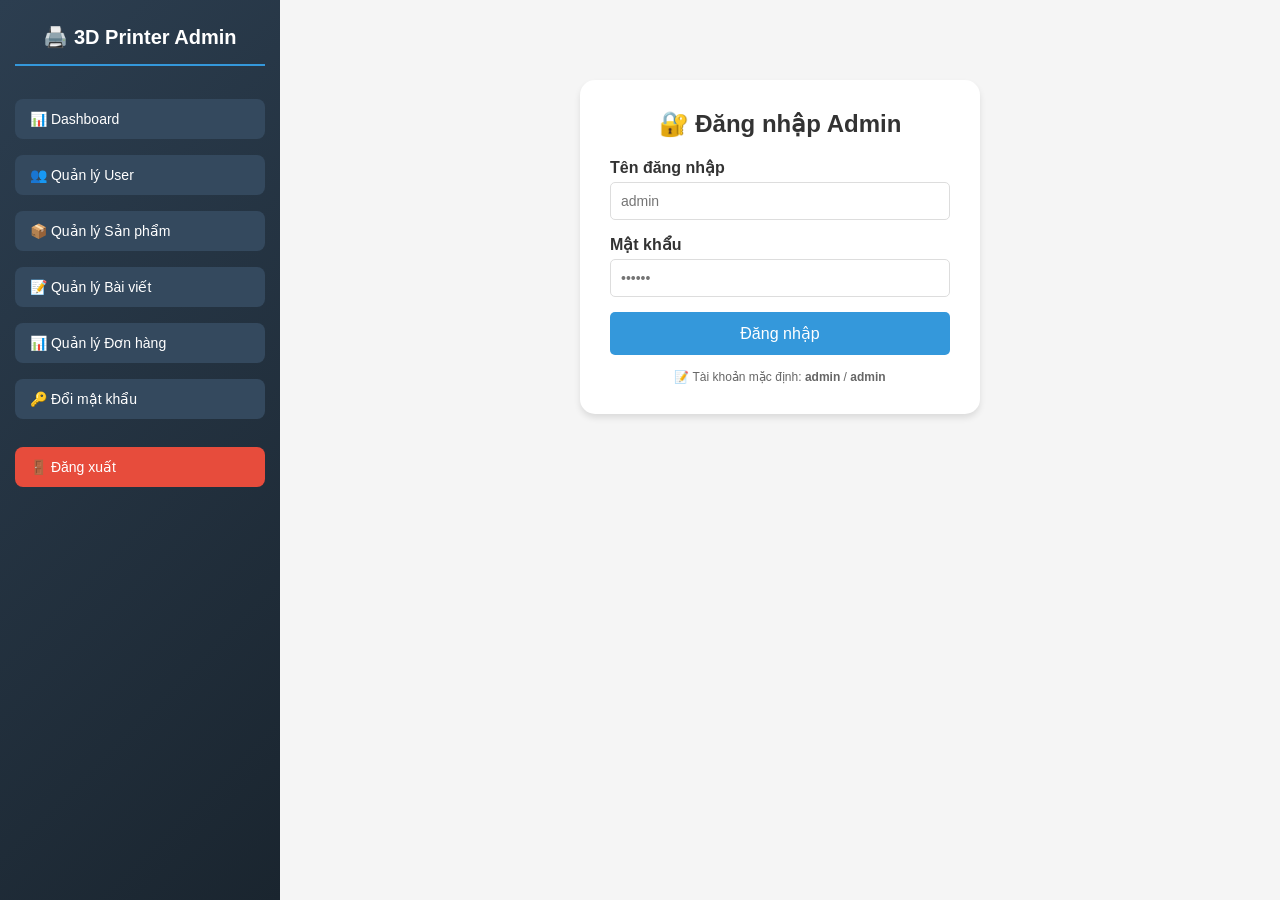
<file: public/index.html>
<!DOCTYPE html>
<html lang="vi">
<head>
    <meta charset="UTF-8">
    <meta name="viewport" content="width=device-width, initial-scale=1.0">
    <title>Quản trị hệ thống - 3D Printer Store</title>
    <link rel="stylesheet" href="style.css">
    <style>
        * {
            margin: 0;
            padding: 0;
            box-sizing: border-box;
        }

        body {
            font-family: 'Segoe UI', Tahoma, Geneva, Verdana, sans-serif;
            background: #f5f5f5;
        }

        .admin-container {
            display: grid;
            grid-template-columns: 280px 1fr;
            min-height: 100vh;
        }

        .sidebar {
            background: linear-gradient(135deg, #2c3e50 0%, #1a252f 100%);
            color: white;
            padding: 25px 15px;
        }

        .sidebar h3 {
            margin-bottom: 25px;
            font-size: 20px;
            text-align: center;
            padding-bottom: 15px;
            border-bottom: 2px solid #3498db;
        }

        .sidebar button {
            width: 100%;
            padding: 12px 15px;
            margin: 8px 0;
            background: #34495e;
            border: none;
            color: white;
            cursor: pointer;
            border-radius: 8px;
            font-size: 14px;
            text-align: left;
            transition: all 0.3s;
        }

        .sidebar button:hover {
            background: #3498db;
            transform: translateX(5px);
        }

        .content {
            padding: 30px;
            background: #f5f5f5;
        }

        .form-group {
            margin-bottom: 15px;
        }

        .form-group label {
            display: block;
            margin-bottom: 5px;
            font-weight: bold;
            color: #333;
        }

        .form-group input, .form-group textarea, .form-group select {
            width: 100%;
            padding: 10px;
            border: 1px solid #ddd;
            border-radius: 5px;
            font-size: 14px;
        }

        table {
            width: 100%;
            border-collapse: collapse;
            margin-top: 20px;
            background: white;
            border-radius: 10px;
            overflow: hidden;
            box-shadow: 0 2px 4px rgba(0,0,0,0.1);
        }

        th, td {
            padding: 12px;
            text-align: left;
            border-bottom: 1px solid #ddd;
        }

        th {
            background: #3498db;
            color: white;
            font-weight: bold;
        }

        tr:hover {
            background: #f5f5f5;
        }

        .btn-edit, .btn-delete {
            padding: 5px 10px;
            margin: 0 5px;
            border: none;
            cursor: pointer;
            border-radius: 5px;
            font-size: 12px;
        }

        .btn-edit {
            background: #3498db;
            color: white;
        }

        .btn-delete {
            background: #e74c3c;
            color: white;
        }

        .btn-edit:hover, .btn-delete:hover {
            opacity: 0.8;
            transform: translateY(-1px);
        }

        .add-form {
            background: white;
            padding: 20px;
            border-radius: 10px;
            margin-bottom: 30px;
            box-shadow: 0 2px 4px rgba(0,0,0,0.1);
        }

        .add-form h3 {
            margin-bottom: 20px;
            color: #333;
            border-left: 4px solid #3498db;
            padding-left: 15px;
        }

        .btn-submit {
            background: #27ae60;
            color: white;
            padding: 10px 20px;
            border: none;
            border-radius: 5px;
            cursor: pointer;
            font-size: 16px;
            margin-top: 10px;
        }

        .btn-submit:hover {
            background: #229954;
        }

        .stats {
            display: grid;
            grid-template-columns: repeat(auto-fit, minmax(200px, 1fr));
            gap: 20px;
            margin-bottom: 30px;
        }

        .stat-card {
            background: white;
            padding: 20px;
            border-radius: 10px;
            text-align: center;
            box-shadow: 0 2px 4px rgba(0,0,0,0.1);
        }

        .stat-number {
            font-size: 32px;
            font-weight: bold;
            color: #3498db;
        }

        .stat-label {
            color: #666;
            margin-top: 5px;
        }

        @media (max-width: 768px) {
            .admin-container {
                grid-template-columns: 1fr;
            }

            .sidebar {
                position: sticky;
                top: 0;
                z-index: 100;
            }

            table {
                font-size: 12px;
            }

            th, td {
                padding: 8px;
            }
        }
    </style>
</head>
<body>
    <div class="admin-container">
        <div class="sidebar">
            <h3>🖨️ 3D Printer Admin</h3>
            <button onclick="showDashboard()">📊 Dashboard</button>
            <button onclick="showUsers()">👥 Quản lý User</button>
            <button onclick="showProducts()">📦 Quản lý Sản phẩm</button>
            <button onclick="showArticles()">📝 Quản lý Bài viết</button>
            <button onclick="showOrders()">📊 Quản lý Đơn hàng</button>
            <button onclick="changePassword()">🔑 Đổi mật khẩu</button>
            <button onclick="logout()" style="background:#e74c3c; margin-top:20px">🚪 Đăng xuất</button>
        </div>
        <div class="content" id="adminContent">
            <div class="loading">🔄 Đang tải...</div>
        </div>
    </div>

    <script>
    let currentUser = null;
    let currentToken = null;

    async function checkAdminAuth() {
        const token = localStorage.getItem('token');
        const userStr = localStorage.getItem('user');

        if (!token || !userStr) {
            showLoginForm();
            return false;
        }

        try {
            currentUser = JSON.parse(userStr);
            currentToken = token;

            if (currentUser.role !== 'admin' && currentUser.role !== 'editor') {
                alert('❌ Bạn không có quyền truy cập trang quản trị');
                window.location.href = '/';
                return false;
            }

            return true;
        } catch (e) {
            console.error('Lỗi:', e);
            localStorage.removeItem('token');
            localStorage.removeItem('user');
            showLoginForm();
            return false;
        }
    }

    function showLoginForm() {
        document.getElementById('adminContent').innerHTML = `
            <div style="max-width: 400px; margin: 50px auto; background: white; padding: 30px; border-radius: 15px; box-shadow: 0 4px 6px rgba(0,0,0,0.1);">
                <h2 style="text-align: center; margin-bottom: 20px;">🔐 Đăng nhập Admin</h2>
                <div id="loginError" style="color: red; text-align: center; margin-bottom: 10px; display: none;"></div>
                <div class="form-group">
                    <label>Tên đăng nhập</label>
                    <input type="text" id="loginUsername" placeholder="admin" style="width: 100%; padding: 10px; border: 1px solid #ddd; border-radius: 5px;">
                </div>
                <div class="form-group">
                    <label>Mật khẩu</label>
                    <input type="password" id="loginPassword" placeholder="••••••" style="width: 100%; padding: 10px; border: 1px solid #ddd; border-radius: 5px;">
                </div>
                <button onclick="doLogin()" style="width: 100%; padding: 12px; background: #3498db; color: white; border: none; border-radius: 5px; font-size: 16px; cursor: pointer;">Đăng nhập</button>
                <div style="text-align: center; margin-top: 15px; font-size: 12px; color: #666;">
                    📝 Tài khoản mặc định: <strong>admin</strong> / <strong>admin</strong>
                </div>
            </div>
        `;

        const passwordInput = document.getElementById('loginPassword');
        if (passwordInput) {
            passwordInput.addEventListener('keypress', function(e) {
                if (e.key === 'Enter') doLogin();
            });
        }
    }

    async function doLogin() {
        const username = document.getElementById('loginUsername').value.trim();
        const password = document.getElementById('loginPassword').value;
        const errorDiv = document.getElementById('loginError');

        errorDiv.style.display = 'none';

        if (!username || !password) {
            errorDiv.textContent = '⚠️ Vui lòng nhập đầy đủ thông tin';
            errorDiv.style.display = 'block';
            return;
        }

        try {
            const response = await fetch('/api/auth/login', {
                method: 'POST',
                headers: { 'Content-Type': 'application/json' },
                body: JSON.stringify({ username, password })
            });

            const data = await response.json();

            if (data.success) {
                if (data.user.role === 'admin' || data.user.role === 'editor') {
                    localStorage.setItem('token', data.token);
                    localStorage.setItem('user', JSON.stringify(data.user));
                    currentUser = data.user;
                    currentToken = data.token;
                    showDashboard();
                } else {
                    errorDiv.textContent = '❌ Tài khoản không có quyền truy cập Admin';
                    errorDiv.style.display = 'block';
                }
            } else {
                errorDiv.textContent = '❌ Sai tên đăng nhập hoặc mật khẩu';
                errorDiv.style.display = 'block';
            }
        } catch (error) {
            errorDiv.textContent = '❌ Lỗi kết nối server';
            errorDiv.style.display = 'block';
        }
    }

    async function showDashboard() {
        try {
            const productsRes = await fetch('/api/products');
            const usersRes = await fetch('/api/users');
            const articlesRes = await fetch('/api/articles');
            const ordersRes = await fetch('/api/orders');

            const products = await productsRes.json();
            const users = await usersRes.json();
            const articles = await articlesRes.json();
            const orders = await ordersRes.json();

            document.getElementById('adminContent').innerHTML = `
                <h2>📊 Tổng quan hệ thống</h2>
                <div class="stats">
                    <div class="stat-card">
                        <div class="stat-number">${products.products?.length || 0}</div>
                        <div class="stat-label">Sản phẩm</div>
                    </div>
                    <div class="stat-card">
                        <div class="stat-number">${users.users?.length || 0}</div>
                        <div class="stat-label">Người dùng</div>
                    </div>
                    <div class="stat-card">
                        <div class="stat-number">${articles.articles?.length || 0}</div>
                        <div class="stat-label">Bài viết</div>
                    </div>
                    <div class="stat-card">
                        <div class="stat-number">${orders.orders?.length || 0}</div>
                        <div class="stat-label">Đơn hàng</div>
                    </div>
                </div>
                <div class="add-form">
                    <h3>🎉 Chào mừng bạn đến với trang quản trị</h3>
                    <p>Sử dụng menu bên trái để quản lý:</p>
                    <ul style="margin-top: 10px; margin-left: 20px;">
                        <li>👥 Quản lý người dùng: Thêm, sửa, xóa tài khoản</li>
                        <li>📦 Quản lý sản phẩm: Thêm, sửa, xóa sản phẩm</li>
                        <li>📝 Quản lý bài viết: Đăng bài viết mới</li>
                        <li>📊 Quản lý đơn hàng: Xem và xử lý đơn hàng</li>
                    </ul>
                </div>
            `;
        } catch (error) {
            console.error('Lỗi tải dashboard:', error);
            document.getElementById('adminContent').innerHTML = `<div class="error">❌ Lỗi tải dữ liệu: ${error.message}</div>`;
        }
    }

    async function showUsers() {
        try {
            const res = await fetch('/api/users');
            const data = await res.json();

            document.getElementById('adminContent').innerHTML = `
                <h2>👥 Quản lý người dùng</h2>
                <div class="add-form">
                    <h3>➕ Thêm user mới</h3>
                    <div class="form-group">
                        <label>Họ tên</label>
                        <input type="text" id="newUserName" placeholder="VD: Nguyễn Văn A">
                    </div>
                    <div class="form-group">
                        <label>Email</label>
                        <input type="email" id="newUserEmail" placeholder="example@email.com">
                    </div>
                    <div class="form-group">
                        <label>Vai trò</label>
                        <select id="newUserRole">
                            <option value="customer">Khách hàng</option>
                            <option value="editor">Biên tập viên</option>
                            <option value="admin">Admin</option>
                        </select>
                    </div>
                    <button class="btn-submit" onclick="createUser()">➕ Thêm user</button>
                    <p style="margin-top: 10px; font-size: 12px; color: #666;">💡 Mật khẩu mặc định: <strong>123456</strong></p>
                </div>
                <table>
                    <thead>
                        <tr><th>Tên</th><th>Email</th><th>Username</th><th>Vai trò</th><th>Ngày tạo</th><th>Thao tác</th>
                    </thead>
                    <tbody>
                        ${data.users.map(u => `
                            <tr>
                                <td>${u.name}</td>
                                <td>${u.email}</td>
                                <td>${u.username}</td>
                                <td>
                                    <select onchange="updateRole('${u.id}', this.value)" style="padding:5px;">
                                        <option value="customer" ${u.role === 'customer' ? 'selected' : ''}>Khách hàng</option>
                                        <option value="editor" ${u.role === 'editor' ? 'selected' : ''}>Biên tập viên</option>
                                        <option value="admin" ${u.role === 'admin' ? 'selected' : ''}>Admin</option>
                                    </select>
                                </td>
                                <td>${u.created_at ? new Date(u.created_at).toLocaleDateString('vi-VN') : 'N/A'}</td>
                                <td><button class="btn-delete" onclick="deleteUser('${u.id}')">🗑️ Xóa</button></td>
                            </tr>
                        `).join('')}
                    </tbody>
                </table>
            `;
        } catch (error) {
            console.error('Lỗi tải users:', error);
            document.getElementById('adminContent').innerHTML = `<div class="error">❌ Lỗi tải danh sách user: ${error.message}</div>`;
        }
    }

    async function showProducts() {
        try {
            const res = await fetch('/api/products');
            const data = await res.json();

            document.getElementById('adminContent').innerHTML = `
                <h2>📦 Quản lý sản phẩm</h2>
                <div class="add-form">
                    <h3>➕ Thêm sản phẩm mới</h3>
                    <div class="form-group"><label>Tên sản phẩm *</label><input type="text" id="prodName" placeholder="VD: Máy in 3D Ender 3"></div>
                    <div class="form-group"><label>Giá (VNĐ) *</label><input type="number" id="prodPrice" placeholder="5990000"></div>
                    <div class="form-group"><label>Mô tả</label><textarea id="prodDesc" rows="3" placeholder="Mô tả chi tiết sản phẩm..."></textarea></div>
                    <div class="form-group"><label>URL hình ảnh</label><input type="text" id="prodImage" placeholder="https://example.com/image.jpg"></div>
                    <div class="form-group"><label>Số lượng tồn kho *</label><input type="number" id="prodStock" placeholder="10"></div>
                    <div class="form-group"><label>Thông số kỹ thuật</label><textarea id="prodSpecs" rows="3" placeholder="Thông số chi tiết..."></textarea></div>
                    <button class="btn-submit" onclick="addProduct()">➕ Thêm sản phẩm</button>
                </div>
                <table>
                    <thead>
                        <tr><th>Tên</th><th>Giá</th><th>Tồn kho</th><th>Ngày thêm</th><th>Thao tác</th>
                    </thead>
                    <tbody>
                        ${data.products.map(p => `
                            <tr>
                                <td>${p.name}</td>
                                <td>${p.price.toLocaleString()}đ</td>
                                <td>${p.stock}</td>
                                <td>${p.created_at ? new Date(p.created_at).toLocaleDateString('vi-VN') : 'N/A'}</td>
                                <td><button class="btn-delete" onclick="deleteProduct('${p.id}')">🗑️ Xóa</button></td>
                            </tr>
                        `).join('')}
                    </tbody>
                </table>
            `;
        } catch (error) {
            console.error('Lỗi tải products:', error);
            document.getElementById('adminContent').innerHTML = `<div class="error">❌ Lỗi tải danh sách sản phẩm: ${error.message}</div>`;
        }
    }

    async function showArticles() {
        try {
            const res = await fetch('/api/articles');
            const data = await res.json();

            document.getElementById('adminContent').innerHTML = `
                <h2>📝 Quản lý bài viết</h2>
                <div class="add-form">
                    <h3>✏️ Viết bài mới</h3>
                    <div class="form-group"><label>Tiêu đề *</label><input type="text" id="articleTitle" placeholder="Tiêu đề bài viết"></div>
                    <div class="form-group"><label>Nội dung *</label><textarea id="articleContent" rows="5" placeholder="Nội dung bài viết..."></textarea></div>
                    <div class="form-group"><label>URL hình ảnh</label><input type="text" id="articleImage" placeholder="https://example.com/image.jpg"></div>
                    <button class="btn-submit" onclick="addArticle()">📝 Đăng bài</button>
                </div>
                <table>
                    <thead>
                        <tr><th>Tiêu đề</th><th>Tác giả</th><th>Ngày đăng</th><th>Thao tác</th>
                    </thead>
                    <tbody>
                        ${data.articles.map(a => `
                            <tr>
                                <td>${a.title}</td>
                                <td>${a.author}</td>
                                <td>${a.created_at ? new Date(a.created_at).toLocaleDateString('vi-VN') : 'N/A'}</td>
                                <td><button class="btn-delete" onclick="deleteArticle('${a.id}')">🗑️ Xóa</button></td>
                            </tr>
                        `).join('')}
                    </tbody>
                </table>
            `;
        } catch (error) {
            console.error('Lỗi tải articles:', error);
            document.getElementById('adminContent').innerHTML = `<div class="error">❌ Lỗi tải danh sách bài viết: ${error.message}</div>`;
        }
    }

    async function showOrders() {
        try {
            const res = await fetch('/api/orders');
            const data = await res.json();

            if (!data.orders || data.orders.length === 0) {
                document.getElementById('adminContent').innerHTML = `
                    <h2>📊 Quản lý đơn hàng</h2>
                    <div class="empty-state" style="text-align:center; padding:60px; background:white; border-radius:10px;">
                        <p>📦 Hiện tại chưa có đơn hàng nào.</p>
                    </div>
                `;
                return;
            }

            document.getElementById('adminContent').innerHTML = `
                <h2>📊 Quản lý đơn hàng</h2>
                <table>
                    <thead>
                        <tr><th>ID</th><th>User ID</th><th>Sản phẩm ID</th><th>Số lượng</th><th>Tổng tiền</th><th>Trạng thái</th><th>Ngày đặt</th>
                    </thead>
                    <tbody>
                        ${data.orders.map(o => `
                            <tr>
                                <td>${o.id.substring(0, 8)}...</td>
                                <td>${o.user_id.substring(0, 8)}...</td>
                                <td>${o.product_id.substring(0, 8)}...</td>
                                <td>${o.quantity}</td>
                                <td>${o.total_price.toLocaleString()}đ</td>
                                <td><span style="padding:3px 8px; background:#f39c12; color:white; border-radius:5px;">${o.status}</span></td>
                                <td>${o.created_at ? new Date(o.created_at).toLocaleDateString('vi-VN') : 'N/A'}</td>
                            </tr>
                        `).join('')}
                    </tbody>
                </table>
            `;
        } catch (error) {
            console.error('Lỗi tải orders:', error);
            document.getElementById('adminContent').innerHTML = `<div class="error">❌ Lỗi tải danh sách đơn hàng: ${error.message}</div>`;
        }
    }

    function changePassword() {
        document.getElementById('adminContent').innerHTML = `
            <h2>🔑 Đổi mật khẩu</h2>
            <div class="add-form" style="max-width:500px">
                <div class="form-group">
                    <label>Tên đăng nhập</label>
                    <input type="text" id="cpUsername" value="${currentUser.username}" readonly style="background:#f5f5f5">
                </div>
                <div class="form-group">
                    <label>Mật khẩu cũ *</label>
                    <input type="password" id="oldPass" placeholder="Nhập mật khẩu cũ">
                </div>
                <div class="form-group">
                    <label>Mật khẩu mới *</label>
                    <input type="password" id="newPass" placeholder="Nhập mật khẩu mới">
                </div>
                <div class="form-group">
                    <label>Xác nhận mật khẩu mới *</label>
                    <input type="password" id="confirmPass" placeholder="Nhập lại mật khẩu mới">
                </div>
                <button class="btn-submit" onclick="submitChangePassword()">🔄 Đổi mật khẩu</button>
            </div>
        `;
    }

    async function submitChangePassword() {
        const username = document.getElementById('cpUsername').value;
        const oldPass = document.getElementById('oldPass').value;
        const newPass = document.getElementById('newPass').value;
        const confirmPass = document.getElementById('confirmPass').value;

        if (!oldPass || !newPass) {
            alert('⚠️ Vui lòng nhập đầy đủ mật khẩu cũ và mới');
            return;
        }

        if (newPass !== confirmPass) {
            alert('⚠️ Mật khẩu mới và xác nhận không khớp');
            return;
        }

        if (newPass.length < 6) {
            alert('⚠️ Mật khẩu mới phải có ít nhất 6 ký tự');
            return;
        }

        try {
            const res = await fetch('/api/auth/change-password', {
                method: 'POST',
                headers: { 'Content-Type': 'application/json' },
                body: JSON.stringify({ username, old_password: oldPass, new_password: newPass })
            });

            const data = await res.json();
            if (data.success) {
                alert('✅ Đổi mật khẩu thành công! Vui lòng đăng nhập lại.');
                logout();
            } else {
                alert('❌ ' + (data.detail || 'Đổi mật khẩu thất bại'));
            }
        } catch (error) {
            console.error('Lỗi đổi mật khẩu:', error);
            alert('❌ Lỗi kết nối: ' + error.message);
        }
    }

    async function createUser() {
        const name = document.getElementById('newUserName').value.trim();
        const email = document.getElementById('newUserEmail').value.trim();
        const role = document.getElementById('newUserRole').value;

        if (!name || !email) {
            alert('⚠️ Vui lòng nhập đầy đủ họ tên và email');
            return;
        }

        if (!email.includes('@')) {
            alert('⚠️ Email không hợp lệ');
            return;
        }

        try {
            const res = await fetch('/api/users', {
                method: 'POST',
                headers: { 'Content-Type': 'application/json' },
                body: JSON.stringify({ name, email, role })
            });

            if (res.ok) {
                alert('✅ Thêm user thành công! Mật khẩu mặc định: 123456');
                showUsers();
            } else {
                const error = await res.json();
                alert('❌ Thêm user thất bại: ' + (error.detail || 'Lỗi không xác định'));
            }
        } catch (error) {
            console.error('Lỗi tạo user:', error);
            alert('❌ Lỗi kết nối: ' + error.message);
        }
    }

    async function updateRole(userId, role) {
        try {
            const res = await fetch(`/api/users/${userId}/role?role=${role}`, { method: 'PUT' });
            if (res.ok) {
                alert('✅ Cập nhật vai trò thành công');
                showUsers();
            } else {
                alert('❌ Cập nhật thất bại');
            }
        } catch (error) {
            console.error('Lỗi update role:', error);
            alert('❌ Lỗi kết nối: ' + error.message);
        }
    }

    async function deleteUser(userId) {
        if (!confirm('⚠️ Bạn có chắc chắn muốn xóa user này?\nHành động này không thể khôi phục!')) return;

        try {
            const res = await fetch(`/api/users/${userId}`, { method: 'DELETE' });
            if (res.ok) {
                alert('✅ Đã xóa user thành công');
                showUsers();
            } else {
                alert('❌ Xóa user thất bại');
            }
        } catch (error) {
            console.error('Lỗi xóa user:', error);
            alert('❌ Lỗi kết nối: ' + error.message);
        }
    }

    async function addProduct() {
        const name = document.getElementById('prodName').value.trim();
        const price = parseFloat(document.getElementById('prodPrice').value);
        const description = document.getElementById('prodDesc').value;
        const image_url = document.getElementById('prodImage').value;
        const stock = parseInt(document.getElementById('prodStock').value);
        const specs = document.getElementById('prodSpecs').value;

        if (!name || !price || isNaN(stock)) {
            alert('⚠️ Vui lòng nhập đầy đủ thông tin bắt buộc (Tên, Giá, Tồn kho)');
            return;
        }

        if (price <= 0 || stock < 0) {
            alert('⚠️ Giá và tồn kho phải là số dương');
            return;
        }

        const product = { name, price, description, image_url, stock, specs };

        try {
            const res = await fetch('/api/products', {
                method: 'POST',
                headers: { 'Content-Type': 'application/json' },
                body: JSON.stringify(product)
            });

            if (res.ok) {
                alert('✅ Thêm sản phẩm thành công');
                showProducts();
            } else {
                alert('❌ Thêm sản phẩm thất bại');
            }
        } catch (error) {
            console.error('Lỗi thêm product:', error);
            alert('❌ Lỗi kết nối: ' + error.message);
        }
    }

    async function deleteProduct(productId) {
        if (!confirm('⚠️ Bạn có chắc chắn muốn xóa sản phẩm này?')) return;

        try {
            const res = await fetch(`/api/products/${productId}`, { method: 'DELETE' });
            if (res.ok) {
                alert('✅ Đã xóa sản phẩm');
                showProducts();
            } else {
                alert('❌ Xóa sản phẩm thất bại');
            }
        } catch (error) {
            console.error('Lỗi xóa product:', error);
            alert('❌ Lỗi kết nối: ' + error.message);
        }
    }

    async function addArticle() {
        const title = document.getElementById('articleTitle').value.trim();
        const content = document.getElementById('articleContent').value.trim();
        const image_url = document.getElementById('articleImage').value;

        if (!title || !content) {
            alert('⚠️ Vui lòng nhập tiêu đề và nội dung bài viết');
            return;
        }

        const article = {
            title,
            content,
            author: currentUser.name,
            image_url
        };

        try {
            const res = await fetch('/api/articles', {
                method: 'POST',
                headers: { 'Content-Type': 'application/json' },
                body: JSON.stringify(article)
            });

            if (res.ok) {
                alert('✅ Đăng bài thành công');
                showArticles();
            } else {
                alert('❌ Đăng bài thất bại');
            }
        } catch (error) {
            console.error('Lỗi thêm article:', error);
            alert('❌ Lỗi kết nối: ' + error.message);
        }
    }

    async function deleteArticle(articleId) {
        if (!confirm('⚠️ Bạn có chắc chắn muốn xóa bài viết này?')) return;

        try {
            const res = await fetch(`/api/articles/${articleId}`, { method: 'DELETE' });
            if (res.ok) {
                alert('✅ Đã xóa bài viết');
                showArticles();
            } else {
                alert('❌ Xóa bài viết thất bại');
            }
        } catch (error) {
            console.error('Lỗi xóa article:', error);
            alert('❌ Lỗi kết nối: ' + error.message);
        }
    }

    function logout() {
        if (confirm('Bạn có chắc muốn đăng xuất?')) {
            localStorage.removeItem('token');
            localStorage.removeItem('user');
            window.location.href = '/';
        }
    }

    async function init() {
        const authorized = await checkAdminAuth();
        if (authorized) {
            showDashboard();
        }
    }

    init();
</script>
</body>
</html>
</file>
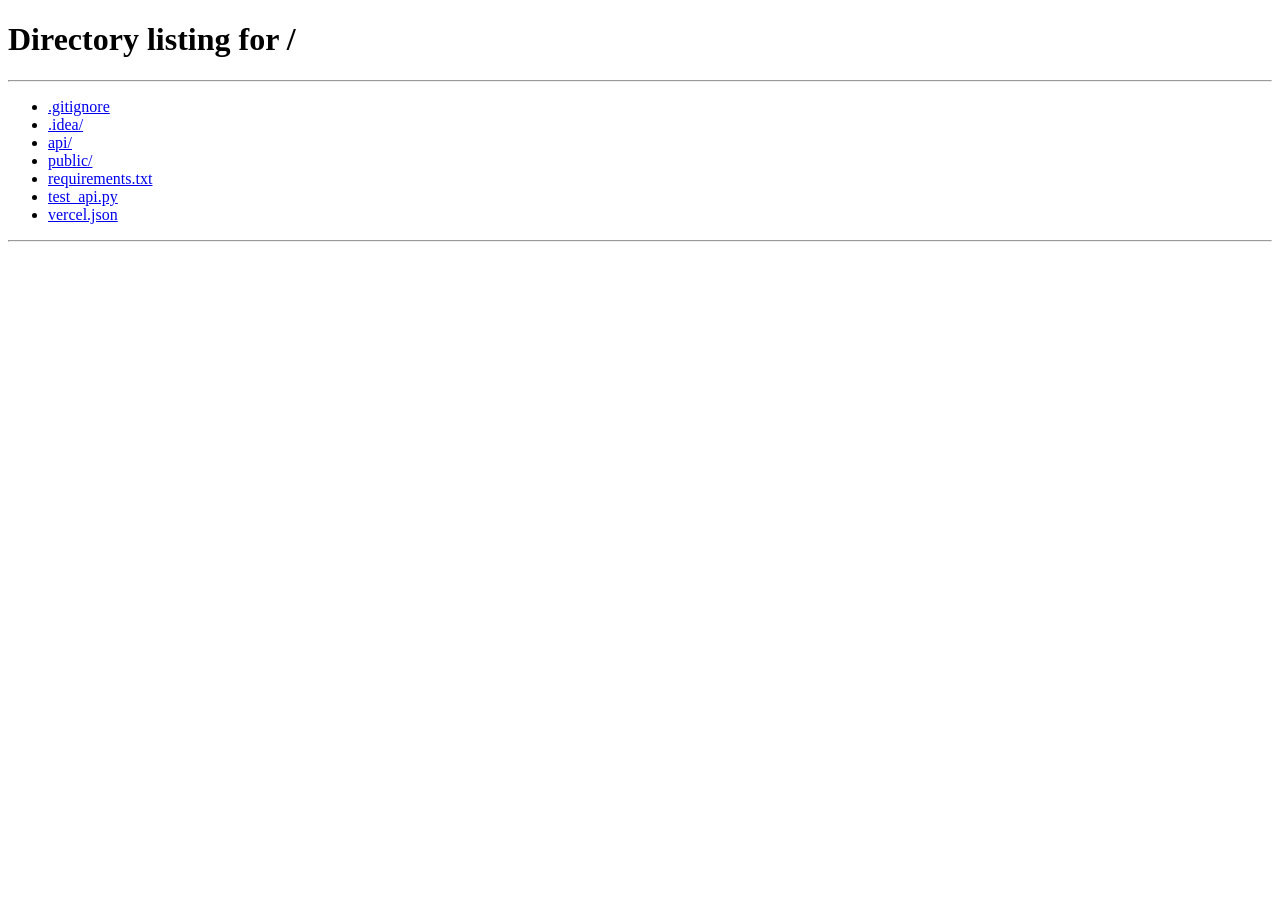
<file: public/admin.html>
<!DOCTYPE html>
<html lang="vi">
<head>
    <meta charset="UTF-8">
    <meta name="viewport" content="width=device-width, initial-scale=1.0">
    <title>Quản trị hệ thống - 3D Printer Store</title>
    <link rel="stylesheet" href="style.css">
    <style>
        .admin-container {
            display: grid;
            grid-template-columns: 250px 1fr;
            min-height: 100vh;
        }
        .sidebar {
            background: #2c3e50;
            color: white;
            padding: 20px;
        }
        .sidebar h3 {
            margin-bottom: 20px;
        }
        .sidebar button {
            width: 100%;
            padding: 12px;
            margin: 5px 0;
            background: #34495e;
            border: none;
            color: white;
            cursor: pointer;
            border-radius: 5px;
        }
        .sidebar button:hover {
            background: #3498db;
        }
        .content {
            padding: 30px;
        }
        .form-group {
            margin-bottom: 15px;
        }
        .form-group label {
            display: block;
            margin-bottom: 5px;
            font-weight: bold;
        }
        .form-group input, .form-group textarea, .form-group select {
            width: 100%;
            padding: 8px;
            border: 1px solid #ddd;
            border-radius: 4px;
        }
        table {
            width: 100%;
            border-collapse: collapse;
            margin-top: 20px;
        }
        th, td {
            padding: 12px;
            text-align: left;
            border-bottom: 1px solid #ddd;
        }
        th {
            background: #f5f5f5;
        }
        .btn-edit, .btn-delete {
            padding: 5px 10px;
            margin: 0 5px;
            border: none;
            cursor: pointer;
            border-radius: 3px;
        }
        .btn-edit {
            background: #3498db;
            color: white;
        }
        .btn-delete {
            background: #e74c3c;
            color: white;
        }
    </style>
</head>
<body>
    <div class="admin-container">
        <div class="sidebar">
            <h3>🖨️ 3D Printer Admin</h3>
            <button onclick="showUsers()">👥 Quản lý User</button>
            <button onclick="showProducts()">📦 Quản lý Sản phẩm</button>
            <button onclick="showArticles()">📝 Quản lý Bài viết</button>
            <button onclick="showOrders()">📊 Quản lý Đơn hàng</button>
            <button onclick="changePassword()">🔑 Đổi mật khẩu</button>
            <button onclick="logout()" style="background:#e74c3c; margin-top:20px">🚪 Đăng xuất</button>
        </div>
        <div class="content" id="adminContent">
            <h2>Chào mừng đến với trang quản trị</h2>
            <p>Chọn một chức năng từ menu bên trái</p>
        </div>
    </div>

    <script>
        let currentUser = null;
        let currentToken = null;

        async function checkAdminAuth() {
            const token = localStorage.getItem('token');
            const userStr = localStorage.getItem('user');

            if (!token || !userStr) {
                window.location.href = '/';
                return;
            }

            currentUser = JSON.parse(userStr);
            currentToken = token;

            if (currentUser.role !== 'admin') {
                alert('Bạn không có quyền truy cập trang quản trị');
                window.location.href = '/';
            }
        }

        async function showUsers() {
            const res = await fetch('/api/users');
            const data = await res.json();

            document.getElementById('adminContent').innerHTML = `
                <h2>👥 Quản lý người dùng</h2>
                <div style="margin-bottom:20px">
                    <h3>Thêm user mới</h3>
                    <input type="text" id="newUserName" placeholder="Tên" style="padding:8px; margin:5px">
                    <input type="email" id="newUserEmail" placeholder="Email" style="padding:8px; margin:5px">
                    <select id="newUserRole" style="padding:8px; margin:5px">
                        <option value="customer">Khách hàng</option>
                        <option value="editor">Biên tập viên</option>
                    </select>
                    <button onclick="createUser()" style="padding:8px 16px; background:#27ae60; color:white; border:none; border-radius:5px">Thêm user</button>
                </div>
                <table>
                    <thead>
                        <tr><th>Tên</th><th>Email</th><th>Username</th><th>Vai trò</th><th>Thao tác</th></tr>
                    </thead>
                    <tbody>
                        ${data.users.map(u => `
                            <tr>
                                <td>${u.name}</td>
                                <td>${u.email}</td>
                                <td>${u.username}</td>
                                <td>
                                    <select onchange="updateRole('${u.id}', this.value)">
                                        <option value="customer" ${u.role === 'customer' ? 'selected' : ''}>Khách hàng</option>
                                        <option value="editor" ${u.role === 'editor' ? 'selected' : ''}>Biên tập viên</option>
                                        <option value="admin" ${u.role === 'admin' ? 'selected' : ''}>Admin</option>
                                    </select>
                                </td>
                                <td><button class="btn-delete" onclick="deleteUser('${u.id}')">Xóa</button></td>
                            </tr>
                        `).join('')}
                    </tbody>
                </table>
            `;
        }

        async function showProducts() {
            const res = await fetch('/api/products');
            const data = await res.json();

            document.getElementById('adminContent').innerHTML = `
                <h2>📦 Quản lý sản phẩm</h2>
                <div style="margin-bottom:20px; padding:20px; background:#f5f5f5; border-radius:10px">
                    <h3>Thêm sản phẩm mới</h3>
                    <div class="form-group"><label>Tên sản phẩm</label><input type="text" id="prodName"></div>
                    <div class="form-group"><label>Giá (VNĐ)</label><input type="number" id="prodPrice"></div>
                    <div class="form-group"><label>Mô tả</label><textarea id="prodDesc" rows="3"></textarea></div>
                    <div class="form-group"><label>URL hình ảnh</label><input type="text" id="prodImage"></div>
                    <div class="form-group"><label>Số lượng tồn kho</label><input type="number" id="prodStock"></div>
                    <div class="form-group"><label>Thông số kỹ thuật</label><textarea id="prodSpecs" rows="3"></textarea></div>
                    <button onclick="addProduct()" style="padding:10px 20px; background:#27ae60; color:white; border:none; border-radius:5px">Thêm sản phẩm</button>
                </div>
                <table>
                    <thead><tr><th>Tên</th><th>Giá</th><th>Tồn kho</th><th>Thao tác</th></tr></thead>
                    <tbody>
                        ${data.products.map(p => `
                            <tr>
                                <td>${p.name}</td>
                                <td>${p.price.toLocaleString()}đ</td>
                                <td>${p.stock}</td>
                                <td><button class="btn-delete" onclick="deleteProduct('${p.id}')">Xóa</button></td>
                            </tr>
                        `).join('')}
                    </tbody>
                </table>
            `;
        }

        async function showArticles() {
            const res = await fetch('/api/articles');
            const data = await res.json();

            document.getElementById('adminContent').innerHTML = `
                <h2>📝 Quản lý bài viết</h2>
                <div style="margin-bottom:20px; padding:20px; background:#f5f5f5; border-radius:10px">
                    <h3>Viết bài mới</h3>
                    <div class="form-group"><label>Tiêu đề</label><input type="text" id="articleTitle"></div>
                    <div class="form-group"><label>Nội dung</label><textarea id="articleContent" rows="5"></textarea></div>
                    <div class="form-group"><label>URL hình ảnh</label><input type="text" id="articleImage"></div>
                    <button onclick="addArticle()" style="padding:10px 20px; background:#27ae60; color:white; border:none; border-radius:5px">Đăng bài</button>
                </div>
                <table>
                    <thead><tr><th>Tiêu đề</th><th>Tác giả</th><th>Ngày đăng</th><th>Thao tác</th></tr></thead>
                    <tbody>
                        ${data.articles.map(a => `
                            <tr>
                                <td>${a.title}</td>
                                <td>${a.author}</td>
                                <td>${new Date(a.created_at).toLocaleDateString('vi-VN')}</td>
                                <td><button class="btn-delete" onclick="deleteArticle('${a.id}')">Xóa</button></td>
                            </tr>
                        `).join('')}
                    </tbody>
                </table>
            `;
        }

        async function showOrders() {
            alert('Tính năng đang phát triển');
        }

        function changePassword() {
            document.getElementById('adminContent').innerHTML = `
                <h2>🔑 Đổi mật khẩu</h2>
                <div style="max-width:400px">
                    <div class="form-group"><label>Tên đăng nhập</label><input type="text" id="cpUsername" value="${currentUser.username}" readonly></div>
                    <div class="form-group"><label>Mật khẩu cũ</label><input type="password" id="oldPass"></div>
                    <div class="form-group"><label>Mật khẩu mới</label><input type="password" id="newPass"></div>
                    <button onclick="submitChangePassword()" style="padding:10px 20px; background:#3498db; color:white; border:none; border-radius:5px">Đổi mật khẩu</button>
                </div>
            `;
        }

        async function submitChangePassword() {
            const username = document.getElementById('cpUsername').value;
            const oldPass = document.getElementById('oldPass').value;
            const newPass = document.getElementById('newPass').value;

            const res = await fetch('/api/auth/change-password', {
                method: 'POST',
                headers: { 'Content-Type': 'application/json' },
                body: JSON.stringify({ username, old_password: oldPass, new_password: newPass })
            });

            const data = await res.json();
            if (data.success) {
                alert('Đổi mật khẩu thành công!');
                logout();
            } else {
                alert(data.detail || 'Đổi mật khẩu thất bại');
            }
        }

        async function createUser() {
            const name = document.getElementById('newUserName').value;
            const email = document.getElementById('newUserEmail').value;
            const role = document.getElementById('newUserRole').value;

            const res = await fetch('/api/users', {
                method: 'POST',
                headers: { 'Content-Type': 'application/json' },
                body: JSON.stringify({ name, email, role })
            });

            if (res.ok) {
                alert('Thêm user thành công! Mật khẩu mặc định: 123456');
                showUsers();
            } else {
                alert('Thêm user thất bại');
            }
        }

        async function updateRole(userId, role) {
            await fetch(`/api/users/${userId}/role?role=${role}`, { method: 'PUT' });
            alert('Cập nhật vai trò thành công');
        }

        async function deleteUser(userId) {
            if (confirm('Xóa user này?')) {
                await fetch(`/api/users/${userId}`, { method: 'DELETE' });
                showUsers();
            }
        }

        async function addProduct() {
            const product = {
                name: document.getElementById('prodName').value,
                price: parseFloat(document.getElementById('prodPrice').value),
                description: document.getElementById('prodDesc').value,
                image_url: document.getElementById('prodImage').value,
                stock: parseInt(document.getElementById('prodStock').value),
                specs: document.getElementById('prodSpecs').value
            };

            const res = await fetch('/api/products', {
                method: 'POST',
                headers: { 'Content-Type': 'application/json' },
                body: JSON.stringify(product)
            });

            if (res.ok) {
                alert('Thêm sản phẩm thành công');
                showProducts();
            }
        }

        async function deleteProduct(productId) {
            if (confirm('Xóa sản phẩm này?')) {
                await fetch(`/api/products/${productId}`, { method: 'DELETE' });
                showProducts();
            }
        }

        async function addArticle() {
            const article = {
                title: document.getElementById('articleTitle').value,
                content: document.getElementById('articleContent').value,
                author: currentUser.name,
                image_url: document.getElementById('articleImage').value
            };

            const res = await fetch('/api/articles', {
                method: 'POST',
                headers: { 'Content-Type': 'application/json' },
                body: JSON.stringify(article)
            });

            if (res.ok) {
                alert('Đăng bài thành công');
                showArticles();
            }
        }

        async function deleteArticle(articleId) {
            if (confirm('Xóa bài viết này?')) {
                await fetch(`/api/articles/${articleId}`, { method: 'DELETE' });
                showArticles();
            }
        }

        function logout() {
            localStorage.removeItem('token');
            localStorage.removeItem('user');
            window.location.href = '/';
        }

        checkAdminAuth();
    </script>
</body>
</html>
</file>
<file: public/style.css>
* {
    margin: 0;
    padding: 0;
    box-sizing: border-box;
}

body {
    font-family: 'Segoe UI', Tahoma, Geneva, Verdana, sans-serif;
    background: #f5f5f5;
    color: #333;
}

.container {
    max-width: 1200px;
    margin: 0 auto;
    padding: 0 20px;
}

button {
    transition: all 0.3s ease;
    cursor: pointer;
}

button:hover {
    opacity: 0.85;
    transform: translateY(-1px);
}

button:active {
    transform: translateY(0);
}

input, textarea, select {
    font-family: inherit;
    font-size: 14px;
}

input:focus, textarea:focus, select:focus {
    outline: none;
    border-color: #3498db;
    box-shadow: 0 0 0 2px rgba(52, 152, 219, 0.2);
}

/* Scrollbar styling */
::-webkit-scrollbar {
    width: 8px;
    height: 8px;
}

::-webkit-scrollbar-track {
    background: #f1f1f1;
    border-radius: 10px;
}

::-webkit-scrollbar-thumb {
    background: #888;
    border-radius: 10px;
}

::-webkit-scrollbar-thumb:hover {
    background: #555;
}

/* Animation */
@keyframes fadeIn {
    from {
        opacity: 0;
        transform: translateY(20px);
    }
    to {
        opacity: 1;
        transform: translateY(0);
    }
}

.product-card, .article-card {
    animation: fadeIn 0.5s ease;
}

/* Responsive */
@media (max-width: 768px) {
    .products-grid, .articles-grid {
        grid-template-columns: 1fr;
    }

    .nav-container {
        flex-direction: column;
        gap: 10px;
    }

    .hero h1 {
        font-size: 24px;
    }

    .hero p {
        font-size: 14px;
    }
}

/* Loading spinner */
.loading {
    text-align: center;
    padding: 40px;
    font-size: 18px;
    color: #666;
}

.loading::after {
    content: '';
    display: inline-block;
    width: 20px;
    height: 20px;
    margin-left: 10px;
    border: 2px solid #3498db;
    border-top-color: transparent;
    border-radius: 50%;
    animation: spin 0.6s linear infinite;
}

@keyframes spin {
    to {
        transform: rotate(360deg);
    }
}
</file>
